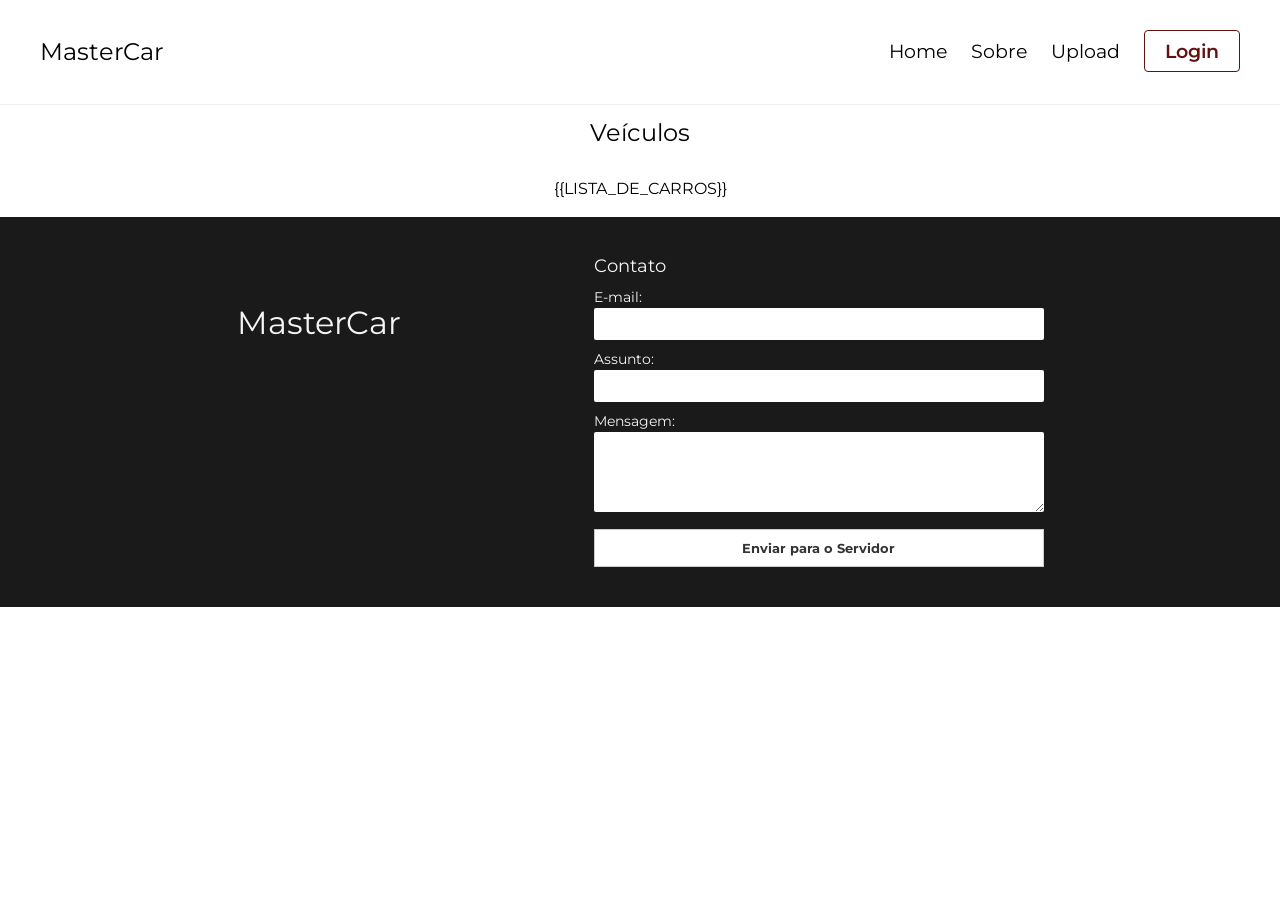
<file: htdocs/index.html>
<!DOCTYPE html>
<html lang="en">

<head>
    <meta charset="UTF-8">
    <meta name="viewport" content="width=device-width, initial-scale=1.0">
    <title>MasterCar</title>

    <link href="./css/reset.css" rel="stylesheet">
    <link href="./css/head_foot.css" rel="stylesheet">
    <link href="./css/index.css" rel="stylesheet">

    <link rel="preconnect" href="https://fonts.googleapis.com">
    <link rel="preconnect" href="https://fonts.gstatic.com" crossorigin>
    <link href="https://fonts.googleapis.com/css2?family=Montserrat:ital,wght@0,100..900;1,100..900&display=swap" rel="stylesheet">
</head>

<body>
    <header class="cabecalho">
        <h1 class="logo">MasterCar</h1>

        <nav class="menu">
            <ul>
                <li><a href="./">Home</a></li>
                <li><a href="./sobre.html">Sobre</a></li>
                <li><a href="./upload.html">Upload</a></li>
                <li><a href="./login.html" class="btn-login">Login</a></li>
            </ul>
        </nav>
    </header>

    <main>
        <h2 class="car-category">Veículos</h2>

        <ul class="cards-container">
            {{LISTA_DE_CARROS}}
        </ul>
    </main>

    <footer class="rodape">
        <div class="rodape-conteudo">
            
            <div class="rodape-logo">
                <h2>MasterCar</h2>
            </div>
            
            <div class="rodape-contato">
                <h3>Contato</h3>
                
                <form action="/contato" method="POST" class="form-contato">
                    <div class="campo">
                        <label for="email">E-mail:</label>
                        <input type="email" id="email" name="email" required>
                    </div>
                    
                    <div class="campo">
                        <label for="assunto">Assunto:</label>
                        <input type="text" id="assunto" name="assunto" required>
                    </div>
                    
                    <div class="campo">
                        <label for="mensagem">Mensagem:</label>
                        <textarea id="mensagem" name="mensagem" rows="4" required></textarea>
                    </div>
                    
                    <button type="submit" class="btn-enviar">Enviar para o Servidor</button>
                </form>
            </div>

        </div>
    </footer>

</body>

</html>
</file>
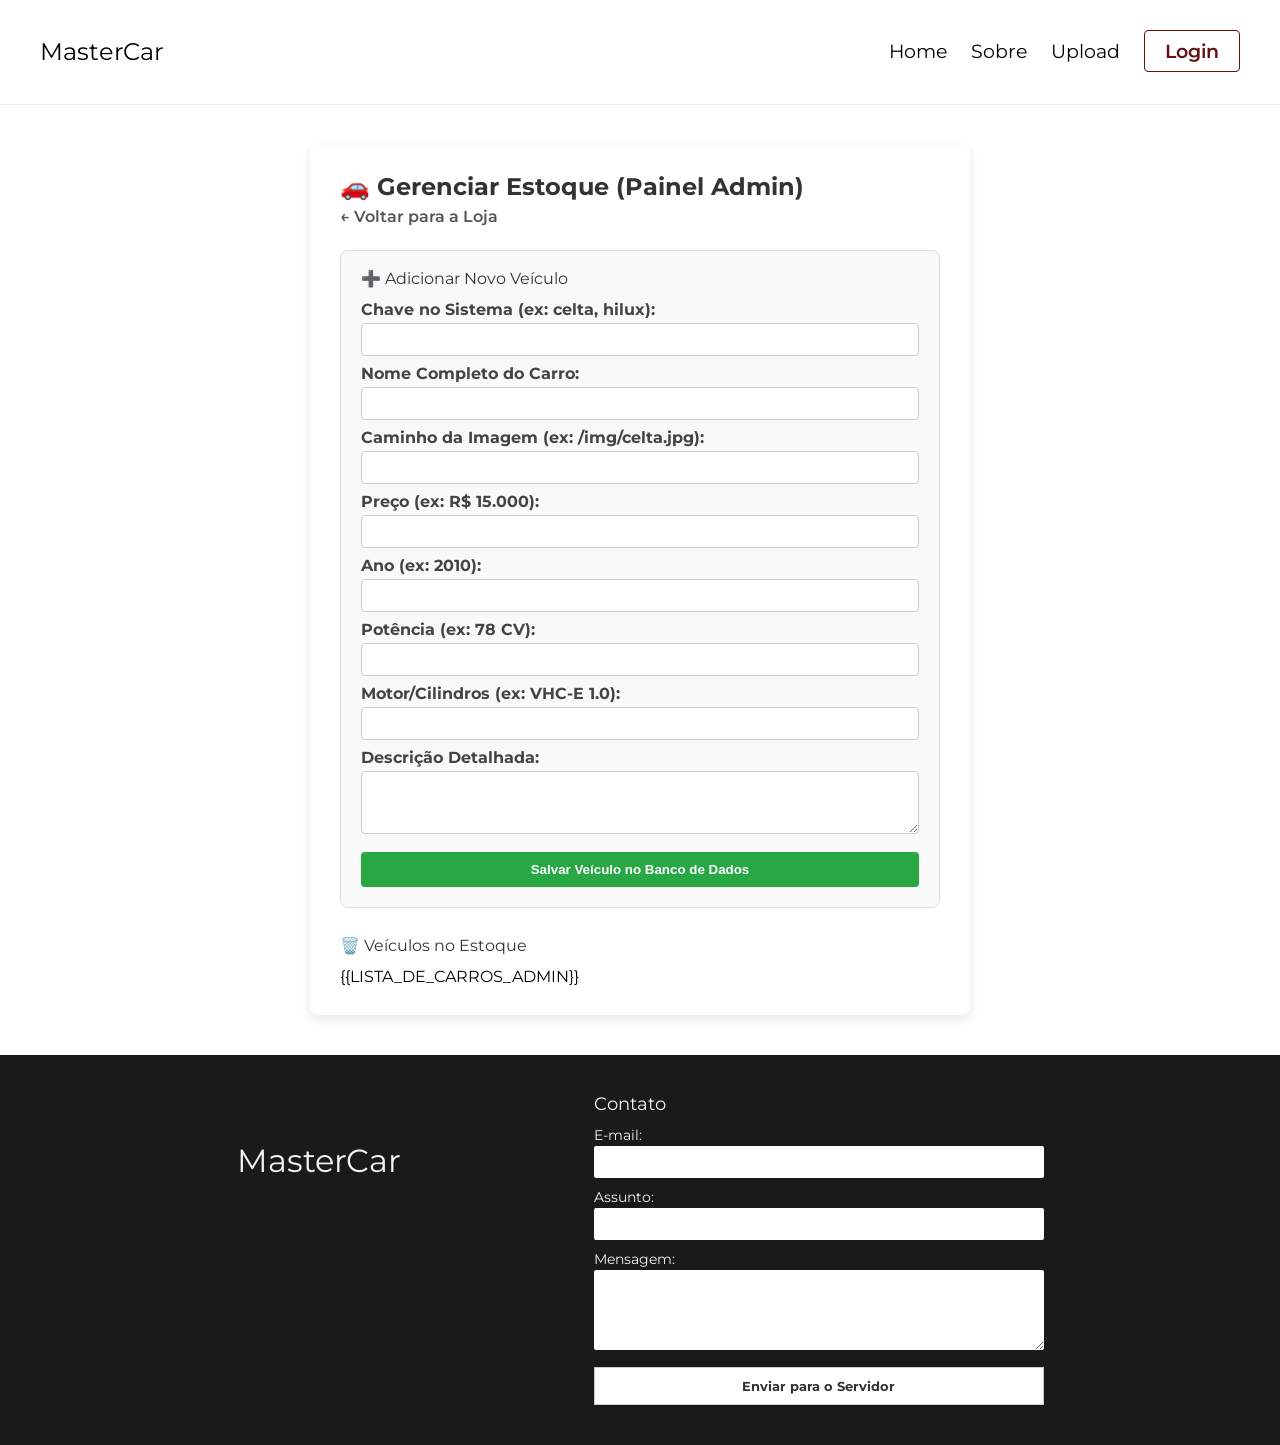
<file: htdocs/administracao.html>
<!DOCTYPE html>
<html lang="pt-br">
<head>
    <meta charset="UTF-8">
    <title>Painel de Administração - MasterCar</title>
    
    <link href="./css/reset.css" rel="stylesheet">
    <link href="./css/head_foot.css" rel="stylesheet">
    <link href="./css/administracao.css" rel="stylesheet">

    <link rel="preconnect" href="https://fonts.googleapis.com">
    <link rel="preconnect" href="https://fonts.gstatic.com" crossorigin>
    <link href="https://fonts.googleapis.com/css2?family=Montserrat:ital,wght@0,100..900;1,100..900&display=swap" rel="stylesheet">
</head>
<body class="admin-body">
    <header class="cabecalho">
        <h1 class="logo">MasterCar</h1>
        <nav class="menu">
            <ul>
                <li><a href="./">Home</a></li>
                <li><a href="./sobre.html">Sobre</a></li>
                <li><a href="./upload.html">Upload</a></li>
                <li><a href="./login.html" class="btn-login">Login</a></li>
            </ul>
        </nav>
    </header>

    <main class="conteiner-principal">
        <div class="painel">
            <h2>🚗 Gerenciar Estoque (Painel Admin)</h2>
            <a href="/" class="link-voltar">&larr; Voltar para a Loja</a>

            <div class="sessao-adicionar">
                <h3 class="titulo-sessao">➕ Adicionar Novo Veículo</h3>
                
                <form action="/adicionar-veiculo" method="POST">
                    
                    <div class="grupo-input">
                        <label for="chave" class="label-admin">Chave no Sistema (ex: celta, hilux):</label>
                        <input type="text" id="chave" name="chave" class="input-admin" required>
                    </div>

                    <div class="grupo-input">
                        <label for="nome" class="label-admin">Nome Completo do Carro:</label>
                        <input type="text" id="nome" name="nome" class="input-admin" required>
                    </div>

                    <div class="grupo-input">
                        <label for="imagem" class="label-admin">Caminho da Imagem (ex: /img/celta.jpg):</label>
                        <input type="text" id="imagem" name="imagem" class="input-admin" required>
                    </div>

                    <div class="grupo-input">
                        <label for="preco" class="label-admin">Preço (ex: R$ 15.000):</label>
                        <input type="text" id="preco" name="preco" class="input-admin" required>
                    </div>

                    <div class="grupo-input">
                        <label for="ano" class="label-admin">Ano (ex: 2010):</label>
                        <input type="text" id="ano" name="ano" class="input-admin" required>
                    </div>

                    <div class="grupo-input">
                        <label for="cavalos" class="label-admin">Potência (ex: 78 CV):</label>
                        <input type="text" id="cavalos" name="cavalos" class="input-admin" required>
                    </div>

                    <div class="grupo-input">
                        <label for="cilindros" class="label-admin">Motor/Cilindros (ex: VHC-E 1.0):</label>
                        <input type="text" id="cilindros" name="cilindros" class="input-admin" required>
                    </div>

                    <div class="grupo-input grupo-input-ultimo">
                        <label for="descricao" class="label-admin">Descrição Detalhada:</label>
                        <textarea id="descricao" name="descricao" class="input-admin" rows="3" required></textarea>
                    </div>

                    <button type="submit" class="btn-adicionar">
                        Salvar Veículo no Banco de Dados
                    </button>
                </form>
            </div>

            <h3 class="titulo-sessao">🗑️ Veículos no Estoque</h3>
            <div id="lista-carros">
                {{LISTA_DE_CARROS_ADMIN}}
            </div>
        </div>
    </main>

    <footer class="rodape">
        <div class="rodape-conteudo">
            <div class="rodape-logo">
                <h2>MasterCar</h2>
            </div>
            <div class="rodape-contato">
                <h3>Contato</h3>
                <form action="/contato" method="POST" class="form-contato">
                    <div class="campo">
                        <label for="email">E-mail:</label>
                        <input type="email" id="email" name="email" required>
                    </div>
                    <div class="campo">
                        <label for="assunto">Assunto:</label>
                        <input type="text" id="assunto" name="assunto" required>
                    </div>
                    <div class="campo">
                        <label for="mensagem">Mensagem:</label>
                        <textarea id="mensagem" name="mensagem" rows="4" required></textarea>
                    </div>
                    <button type="submit" class="btn-enviar">Enviar para o Servidor</button>
                </form>
            </div>
        </div>
    </footer>

    <script>
        function deletarCarro(chaveDoCarro) {
            let confirmacao = confirm("Tem certeza que deseja remover este carro do sistema?");
            
            if (confirmacao) {
                fetch('/remover?carro=' + chaveDoCarro, {
                    method: 'DELETE'
                })
                .then(resposta => {
                    if (resposta.ok) {
                        alert("Carro removido com sucesso!");
                        window.location.reload();
                    } else {
                        alert("Erro ao tentar remover o carro.");
                    }
                });
            }
        }
    </script>
</body>
</html>
</file>
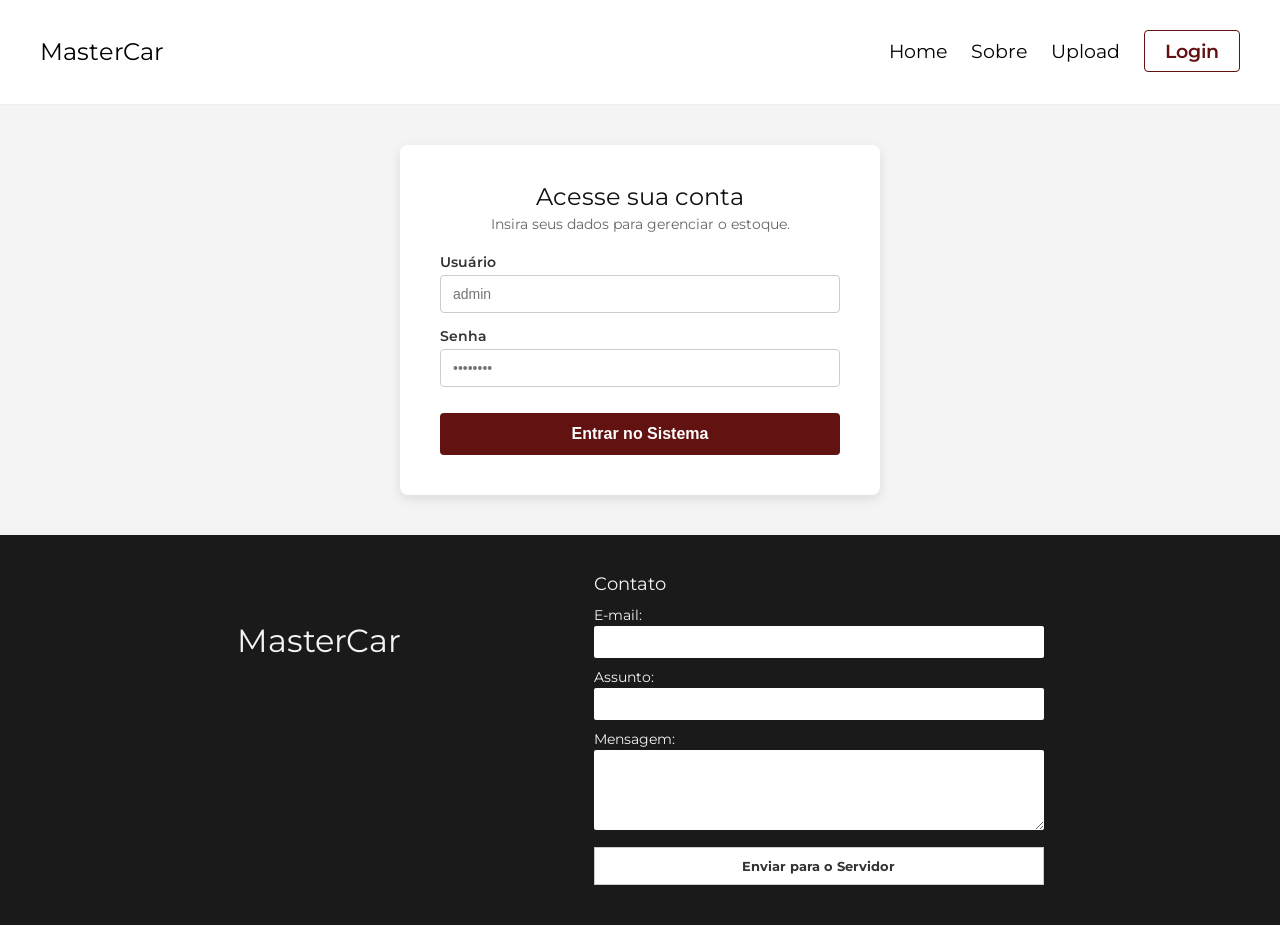
<file: htdocs/login.html>
<!DOCTYPE html>
<html lang="pt-br">
<head>
    <meta charset="UTF-8">
    <meta name="viewport" content="width=device-width, initial-scale=1.0">
    <title>Login - MasterCar</title>

    <link href="./css/reset.css" rel="stylesheet">
    <link href="./css/head_foot.css" rel="stylesheet">
    <link rel="stylesheet" href="./css/login.css">

    <link rel="preconnect" href="https://fonts.googleapis.com">
    <link rel="preconnect" href="https://fonts.gstatic.com" crossorigin>
    <link href="https://fonts.googleapis.com/css2?family=Montserrat:ital,wght@0,100..900;1,100..900&display=swap" rel="stylesheet">
</head>
<body>

    <header class="cabecalho">
        <h1 class="logo">MasterCar</h1>

        <nav class="menu">
            <ul>
                <li><a href="./">Home</a></li>
                <li><a href="./sobre.html">Sobre</a></li>
                <li><a href="./upload.html">Upload</a></li>
                <li><a href="./login.html" class="btn-login">Login</a></li>
            </ul>
        </nav>
    </header>

    <main class="conteudo-login">
        <div class="login-card">
            <h2>Acesse sua conta</h2>
            <p>Insira seus dados para gerenciar o estoque.</p>
            
            <form method="POST" class="form-login" action="/login">
                <div class="campo-login">
                    <label for="email-login">Usuário</label>
                    <input type="text" id="email-login" name="usuario" placeholder="admin" required>
                </div>
                
                <div class="campo-login">
                    <label for="senha-login">Senha</label>
                    <input type="password" id="senha-login" name="senha" placeholder="••••••••" required>
                </div>
                
                <button type="submit" class="btn-entrar">Entrar no Sistema</button>
            </form>
        </div>
    </main>

    <footer class="rodape">
        <div class="rodape-conteudo">
            <div class="rodape-logo">
                <h2>MasterCar</h2>
            </div>
            
            <div class="rodape-contato">
                <h3>Contato</h3>
                <form action="/contato" method="POST" class="form-contato">
                    <div class="campo">
                        <label for="email">E-mail:</label>
                        <input type="email" id="email" name="email" required>
                    </div>
                    <div class="campo">
                        <label for="assunto">Assunto:</label>
                        <input type="text" id="assunto" name="assunto" required>
                    </div>
                    <div class="campo">
                        <label for="mensagem">Mensagem:</label>
                        <textarea id="mensagem" name="mensagem" rows="4" required></textarea>
                    </div>
                    <button type="submit" class="btn-enviar">Enviar para o Servidor</button>
                </form>
            </div>
        </div>
    </footer>

</body>
</html>
</file>
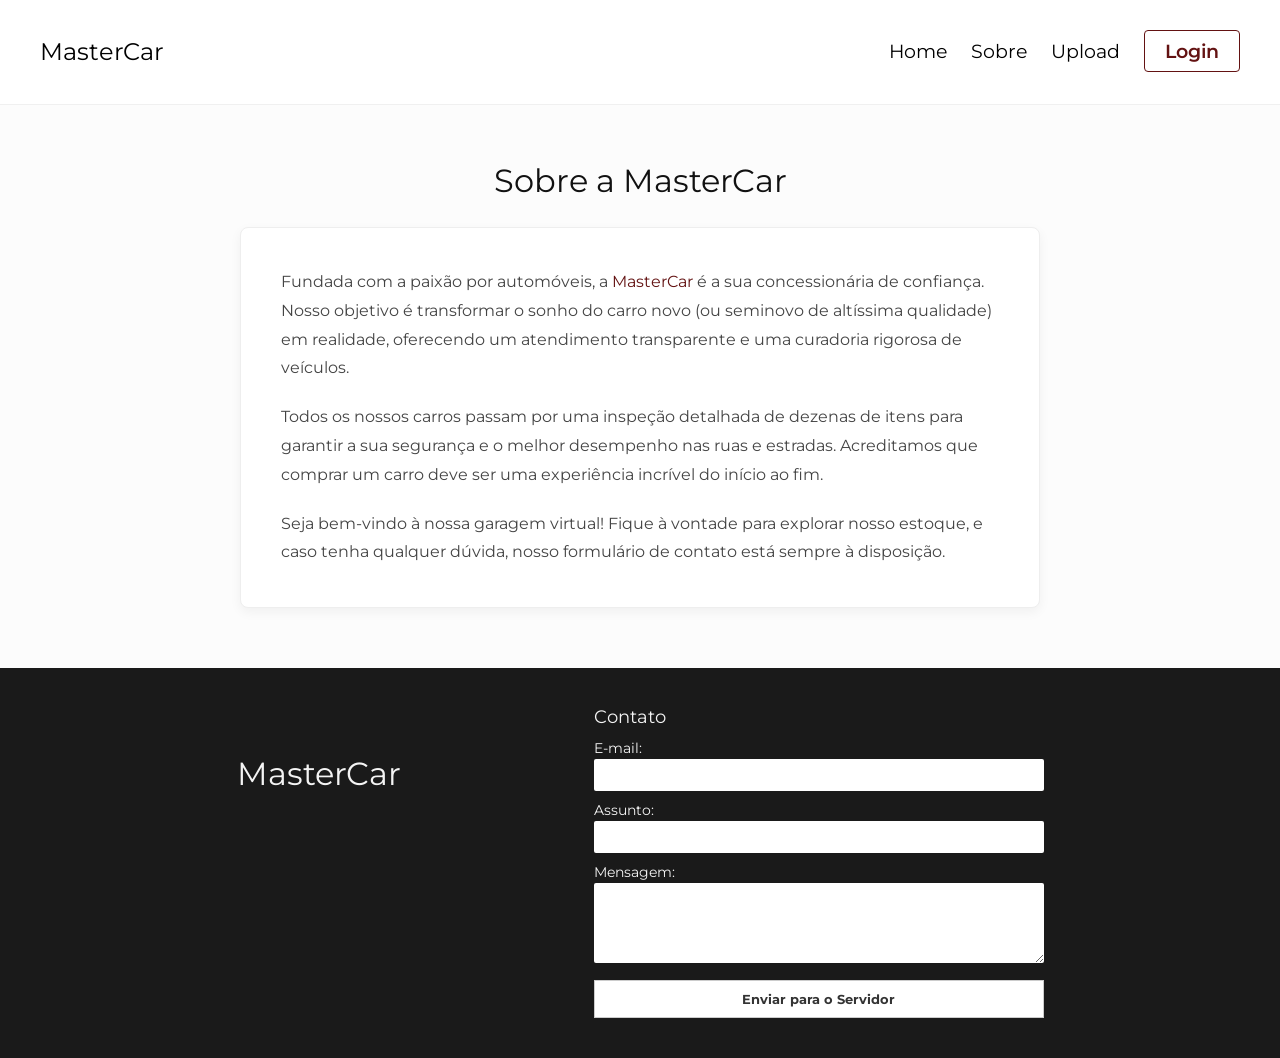
<file: htdocs/sobre.html>
<!DOCTYPE html>
<html lang="pt-br">
<head>
    <meta charset="UTF-8">
    <meta name="viewport" content="width=device-width, initial-scale=1.0">
    <title>Sobre Nós - MasterCar</title>

    <link href="./css/reset.css" rel="stylesheet">
    <link href="./css/head_foot.css" rel="stylesheet">
    <link rel="stylesheet" href="./css/sobre.css">

    <link rel="preconnect" href="https://fonts.googleapis.com">
    <link rel="preconnect" href="https://fonts.gstatic.com" crossorigin>
    <link href="https://fonts.googleapis.com/css2?family=Montserrat:ital,wght@0,100..900;1,100..900&display=swap" rel="stylesheet">
</head>
</head>
<body>

    <header class="cabecalho">
        <h1 class="logo">MasterCar</h1>
        <nav class="menu">
            <ul>
                <li><a href="./">Home</a></li>
                <li><a href="./sobre.html">Sobre</a></li>
                <li><a href="./upload.html">Upload</a></li>
                <li><a href="./login.html" class="btn-login">Login</a></li>
            </ul>
        </nav>
    </header>

    <main class="conteudo-sobre">
        <div class="sobre-container">
            <h2>Sobre a MasterCar</h2>
            
            <div class="sobre-texto">
                <p>
                    Fundada com a paixão por automóveis, a <strong>MasterCar</strong> é a sua concessionária de confiança. 
                    Nosso objetivo é transformar o sonho do carro novo (ou seminovo de altíssima qualidade) em realidade, 
                    oferecendo um atendimento transparente e uma curadoria rigorosa de veículos.
                </p>
                <p>
                    Todos os nossos carros passam por uma inspeção detalhada de dezenas de itens para garantir 
                    a sua segurança e o melhor desempenho nas ruas e estradas. Acreditamos que comprar um carro 
                    deve ser uma experiência incrível do início ao fim.
                </p>
                <p>
                    Seja bem-vindo à nossa garagem virtual! Fique à vontade para explorar nosso estoque, e caso 
                    tenha qualquer dúvida, nosso formulário de contato está sempre à disposição.
                </p>
            </div>
        </div>
    </main>

    <footer class="rodape">
        <div class="rodape-conteudo">
            <div class="rodape-logo">
                <h2>MasterCar</h2>
            </div>
            
            <div class="rodape-contato">
                <h3>Contato</h3>
                <form action="/contato" method="POST" class="form-contato">
                    <div class="campo">
                        <label for="email">E-mail:</label>
                        <input type="email" id="email" name="email" required>
                    </div>
                    <div class="campo">
                        <label for="assunto">Assunto:</label>
                        <input type="text" id="assunto" name="assunto" required>
                    </div>
                    <div class="campo">
                        <label for="mensagem">Mensagem:</label>
                        <textarea id="mensagem" name="mensagem" rows="4" required></textarea>
                    </div>
                    <button type="submit" class="btn-enviar">Enviar para o Servidor</button>
                </form>
            </div>
        </div>
    </footer>

</body>
</html>
</file>
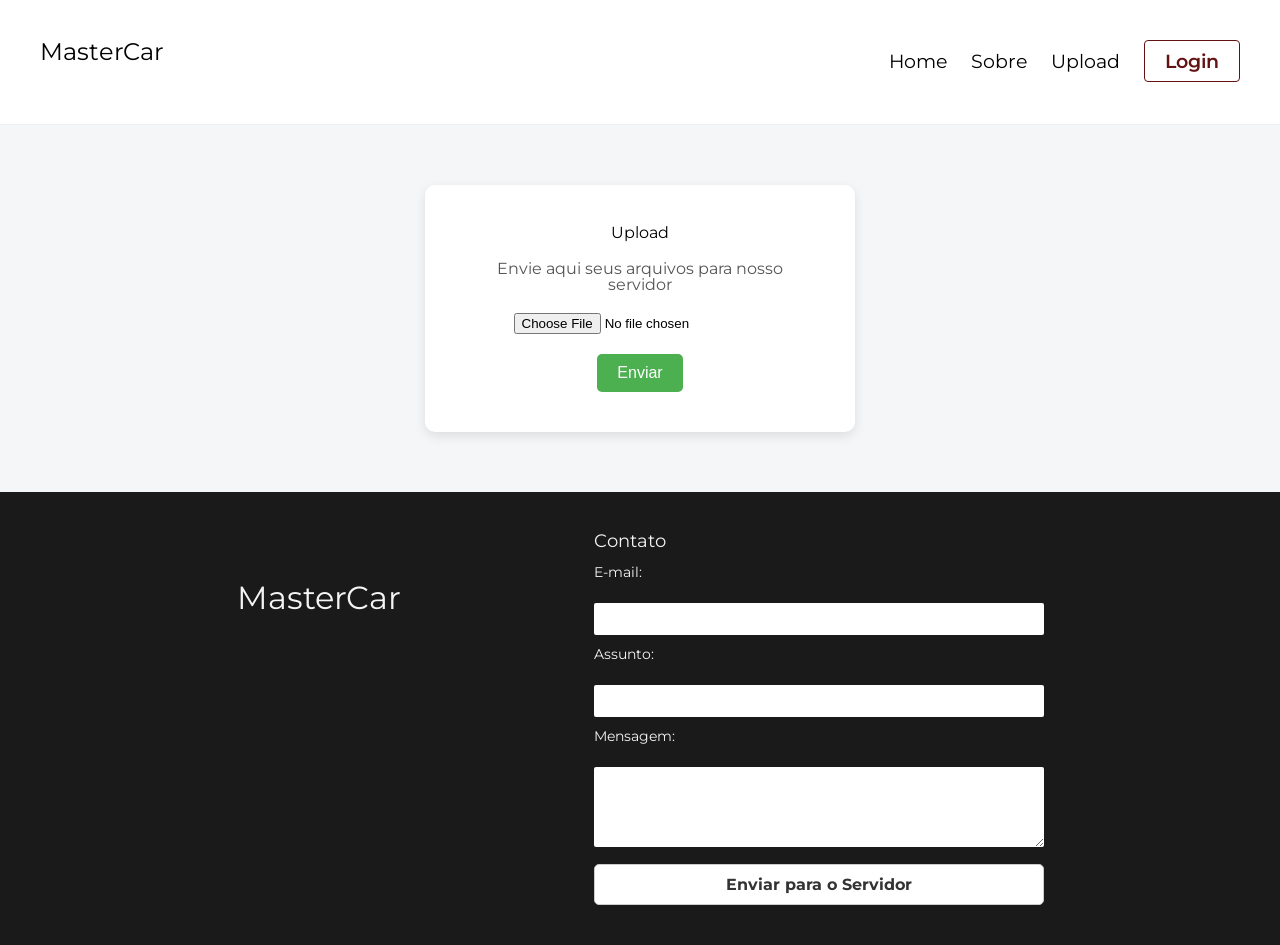
<file: htdocs/upload.html>
<!DOCTYPE html>
<html>

<head>
    <meta charset="UTF-8" />
    <link href="./css/reset.css" rel="stylesheet">
    <link href="./css/head_foot.css" rel="stylesheet">

    <link rel="preconnect" href="https://fonts.googleapis.com">
    <link rel="preconnect" href="https://fonts.gstatic.com" crossorigin>
    <link href="https://fonts.googleapis.com/css2?family=Montserrat:ital,wght@0,100..900;1,100..900&display=swap" rel="stylesheet">

    <title>MasterCar - Upload</title>

    <style>
        body {
            background-color: #f4f6f8;
            display: flex;
            flex-direction: column;
            min-height: 100vh;
            margin: 0;
        }
        .container {
            background: white;
            padding: 40px;
            border-radius: 10px;
            box-shadow: 0 4px 12px rgba(0, 0, 0, 0.1);
            text-align: center;
            width: 350px;
            margin: 60px auto;
        }
        h1 {
            margin-bottom: 20px;
        }
        label {
            display: block;
            margin-bottom: 20px;
            color: #555;
        }
        input[type="file"] {
            margin-bottom: 20px;
        }
        button {
            background-color: #4CAF50;
            color: white;
            border: none;
            padding: 10px 20px;
            font-size: 16px;
            border-radius: 5px;
            cursor: pointer;
        }
        button:hover {
            background-color: #43a047;
        }
    </style>

</head>

<body>
    <header class="cabecalho">
        <h1 class="logo">MasterCar</h1>

        <nav class="menu">
            <ul>
                <li><a href="./">Home</a></li>
                <li><a href="./sobre.html">Sobre</a></li>
                <li><a href="./upload.html">Upload</a></li>
                <li><a href="./login.html" class="btn-login">Login</a></li>
            </ul>
        </nav>
    </header>

    <div class="container">
        <h1>Upload</h1>

        <label for="arquivo">
            Envie aqui seus arquivos para nosso servidor
        </label>

        <input type="file" id="arquivo">

        <br>

        <button onclick="Enviar()">Enviar</button>
    </div>

    <footer class="rodape">
        <div class="rodape-conteudo">

            <div class="rodape-logo">
                <h2>MasterCar</h2>
            </div>

            <div class="rodape-contato">
                <h3>Contato</h3>

                <form action="/contato" method="POST" class="form-contato">
                    <div class="campo">
                        <label for="email">E-mail:</label>
                        <input type="email" id="email" name="email" required>
                    </div>

                    <div class="campo">
                        <label for="assunto">Assunto:</label>
                        <input type="text" id="assunto" name="assunto" required>
                    </div>

                    <div class="campo">
                        <label for="mensagem">Mensagem:</label>
                        <textarea id="mensagem" name="mensagem" rows="4" required></textarea>
                    </div>

                    <button type="submit" class="btn-enviar">Enviar para o Servidor</button>
                </form>
            </div>

        </div>
    </footer>

</body>

<script>
    function Enviar() {
        const file = document.getElementById("arquivo").files[0];

        if (!file) {
            alert("Selecione um arquivo!");
            return;
        }

        fetch(file.name, { method: "PUT", body: file });
    }
</script>

</html>
</file>
<file: htdocs/css/head_foot.css>
body {
    font-family: "Montserrat", sans-serif;
}


/* Header */
.cabecalho {
    display: flex;
    align-items: center;
    justify-content: space-between;
    padding: 40px 40px;
    background-color: #fff;
    border-bottom: 1px solid #f0f0f0;
}

.menu a {
    font-size: 1.2rem;
}

.logo {
    font-size: 1.5rem;
}

.menu ul {
    list-style: none;
    display: flex;
    align-items: center;
    gap: 24px;
}

.btn-login {
    border: 1px solid #631212; 
    color: #631212 !important;
    padding: 8px 20px;
    border-radius: 4px;
    font-weight: 600;
    transition: all 0.2s ease;
}

.btn-login:hover {
    background-color: #631212;
    color: #fff !important;
}


/* Footer */
.rodape {
    background-color: #1a1a1a;
    color: #f4f4f4;
    padding: 40px 20px;
    margin-top: auto; 
}

.rodape-contato h3, .campo label {
    color: #f4f4f4;
}


.rodape-conteudo {
    max-width: 1000px;
    margin: 0 auto;
    display: flex;
    justify-content: space-around;
    align-items: flex-start;
}

.rodape-logo {
    display: flex;
    align-items: center;
    height: 100%;
    margin-top: 50px;
}

.rodape-logo h2 {
    font-weight: 400;
    font-size: 32px;
}

.rodape-contato {
    flex: 1;
    max-width: 450px;
}

.rodape-contato h3 {
    margin-bottom: 15px;
    font-size: 18px;
}

.form-contato {
    display: flex;
    flex-direction: column;
    gap: 12px;
}

.campo {
    display: flex;
    flex-direction: column;
    gap: 4px;
}

.campo label {
    font-size: 14px;
}

.campo input,
.campo textarea {
    padding: 8px;
    border: none;
    border-radius: 2px;
    font-family: inherit; 
    resize: vertical; 
}

.btn-enviar {
    margin-top: 5px;
    padding: 10px;
    background-color: #fff;
    color: #333;
    border: 1px solid #ccc;
    font-family: inherit;
    font-weight: bold;
    cursor: pointer;
    transition: background-color 0.2s;
}

.btn-enviar:hover {
    background-color: #e0e0e0;
}
</file>
<file: htdocs/css/index.css>
.car-category {
    font-size: 1.5rem;
    text-align: center;
    padding: 1rem;
}

.cards-container {
    display: flex;
    flex-wrap: wrap;
    justify-content: center;
    gap: 20px;
    padding: 20px;
    list-style: none;
}

.car-card {
    background-color: #fff;
    width: 350px;
    border-radius: 4px;
    box-shadow: 0 4px 8px rgba(0, 0, 0, 0.1);
    overflow: hidden;
    border: 1px solid #e0e0e0;
}


.car-image img {
    width: 100%;
    height: auto;
    display: block;
}

.car-content {
    padding: 20px;
}

.car-header {
    display: flex;
    align-items: center;
    gap: 10px;
    margin-bottom: 12px;
}

.brand-logo {
    width: 30px;
    height: 30px;
    border-radius: 50%;
    border: 1px solid #ccc;
    display: flex;
    justify-content: center;
    align-items: center;
    font-size: 10px;
    color: #666;
}

.brand-name {
    font-size: 18px;
    color: #333;
}

.car-model {
    font-weight: bold;
    font-size: 18px;
    color: #111;
}

.car-description {
    font-size: 14px;
    color: #222;
    font-weight: 600;
    line-height: 1.4;
    margin-bottom: 20px;
}

.car-details {
    display: flex;
    gap: 20px;
    color: #666;
    font-size: 13px;
}

.detail-item {
    display: flex;
    align-items: center;
    gap: 5px;
}


.car-footer {
    border-top: 1px solid #e0e0e0;
    padding: 15px 20px;
    display: flex;
    justify-content: space-between;
    align-items: center;
    background-color: #fafafa;
}

.car-price {
    display: flex;
    align-items: baseline;
    gap: 5px;
    color: #631212;
}

.currency {
    font-size: 14px;
    font-weight: bold;
    color: #111;
}

.value {
    font-size: 24px;
    font-weight: bold;
}

.btn-ver-mais {
    background-color: transparent;
    border: 1px solid #631212;
    color: #631212;
    padding: 8px 16px;
    border-radius: 4px;
    font-size: 14px;
    font-weight: 600;
    cursor: pointer;
    transition: background-color 0.2s;
}

.btn-ver-mais:hover {
    background-color: #631212;
    color: #fff;
}
</file>
<file: htdocs/css/administracao.css>
/* Estrutura flexível para o rodapé ficar no fundo da tela */
/* .admin-body {
    display: flex;
    flex-direction: column;
    min-height: 100vh;
    background-color: #f4f4f4;
} */

/* Espaço central flexível que empurra o rodapé para baixo */
.conteiner-principal {
    flex: 1; /* Faz o conteúdo principal crescer e preencher o espaço vazio */
    padding: 40px 20px;
}

/* Estilos do Painel */
.painel {
    background: white;
    padding: 30px;
    border-radius: 8px;
    max-width: 600px;
    margin: 0 auto;
    box-shadow: 0 4px 12px rgba(0,0,0,0.1);
}

.painel h2 {
    color: #333;
    margin-bottom: 10px;
    font-weight: bold;
    font-size: 1.5rem;
}

.link-voltar {
    display: inline-block;
    margin-bottom: 25px;
    color: #555;
    text-decoration: none;
    font-weight: 600;
    transition: color 0.3s ease;
}

.link-voltar:hover {
    color: #000;
}

.item-carro {
    display: flex;
    justify-content: space-between;
    align-items: center;
    padding: 15px 10px;
    border-bottom: 1px solid #eee;
}

.nome-carro-admin {
    font-size: 18px;
    font-weight: bold;
    color: #333;
}

.btn-deletar {
    background-color: #d9534f;
    color: white;
    border: none;
    padding: 8px 15px;
    border-radius: 4px;
    cursor: pointer;
    font-weight: bold;
    transition: background-color 0.3s ease;
}

.btn-deletar:hover {
    background-color: #c9302c;
}

/* ========================================= */
/* ESTILOS DO FORMULÁRIO DE ADICIONAR (POST) */
/* ========================================= */

.sessao-adicionar {
    background-color: #f9f9f9;
    padding: 20px;
    border-radius: 8px;
    margin-bottom: 30px;
    border: 1px solid #ddd;
}

.titulo-sessao {
    margin-bottom: 15px;
    color: #333;
}

.grupo-input {
    margin-bottom: 10px;
}

.grupo-input-ultimo {
    margin-bottom: 15px;
}

.label-admin {
    display: block;
    font-weight: bold;
    margin-bottom: 5px;
    color: #444;
}

.input-admin {
    width: 100%;
    padding: 8px;
    border: 1px solid #ccc;
    border-radius: 4px;
    box-sizing: border-box; /* Garante que o padding não quebre a largura de 100% */
}

.input-admin:focus {
    border-color: #007bff;
    outline: none;
}

.btn-adicionar {
    background-color: #28a745;
    color: white;
    border: none;
    padding: 10px 15px;
    border-radius: 4px;
    cursor: pointer;
    font-weight: bold;
    width: 100%;
    transition: background-color 0.3s ease;
}

.btn-adicionar:hover {
    background-color: #218838;
}
</file>
<file: htdocs/css/login.css>
.conteudo-login {
    flex: 1;
    display: flex;
    justify-content: center;
    align-items: center;
    padding: 40px 20px;
    background-color: #f4f4f4;
}

.login-card {
    background-color: #fff;
    padding: 40px;
    border-radius: 8px;
    box-shadow: 0 4px 12px rgba(0,0,0,0.1);
    width: 100%;
    max-width: 400px;
    text-align: center;
}

.login-card h2 {
    font-size: 24px;
    color: #111;
    margin-bottom: 8px;
}

.login-card p {
    font-size: 14px;
    color: #666;
    margin-bottom: 24px;
}

.form-login {
    display: flex;
    flex-direction: column;
    gap: 16px;
    text-align: left;
}

.campo-login {
    display: flex;
    flex-direction: column;
    gap: 6px;
}

.campo-login label {
    font-size: 14px;
    font-weight: 600;
    color: #333;
}

.campo-login input {
    padding: 10px 12px;
    border: 1px solid #ccc;
    border-radius: 4px;
    font-size: 14px;
    transition: border-color 0.2s;
}

.campo-login input:focus {
    outline: none;
    border-color: #631212;
}

.btn-entrar {
    margin-top: 10px;
    background-color: #631212;
    color: #fff;
    border: none;
    padding: 12px;
    border-radius: 4px;
    font-size: 16px;
    font-weight: bold;
    cursor: pointer;
    transition: background-color 0.2s;
}

.btn-entrar:hover {
    background-color: #4a0d0d;
}
</file>
<file: htdocs/css/sobre.css>
.conteudo-sobre {
    flex: 1; 
    display: flex;
    justify-content: center;
    padding: 60px 20px;
    background-color: #fcfcfc;
}

.sobre-container {
    max-width: 800px;
    width: 100%;
}

.sobre-container h2 {
    font-size: 32px;
    color: #111;
    margin-bottom: 30px;
    text-align: center;
    font-weight: 400;
}

.sobre-texto {
    background-color: #fff;
    padding: 40px;
    border-radius: 8px;
    box-shadow: 0 4px 12px rgba(0,0,0,0.05);
    border: 1px solid #eee;
}

.sobre-texto p {
    font-size: 16px;
    line-height: 1.8;
    color: #444;
    margin-bottom: 20px;
}

.sobre-texto p:last-child {
    margin-bottom: 0;
}

.sobre-texto strong {
    color: #631212;
}
</file>
